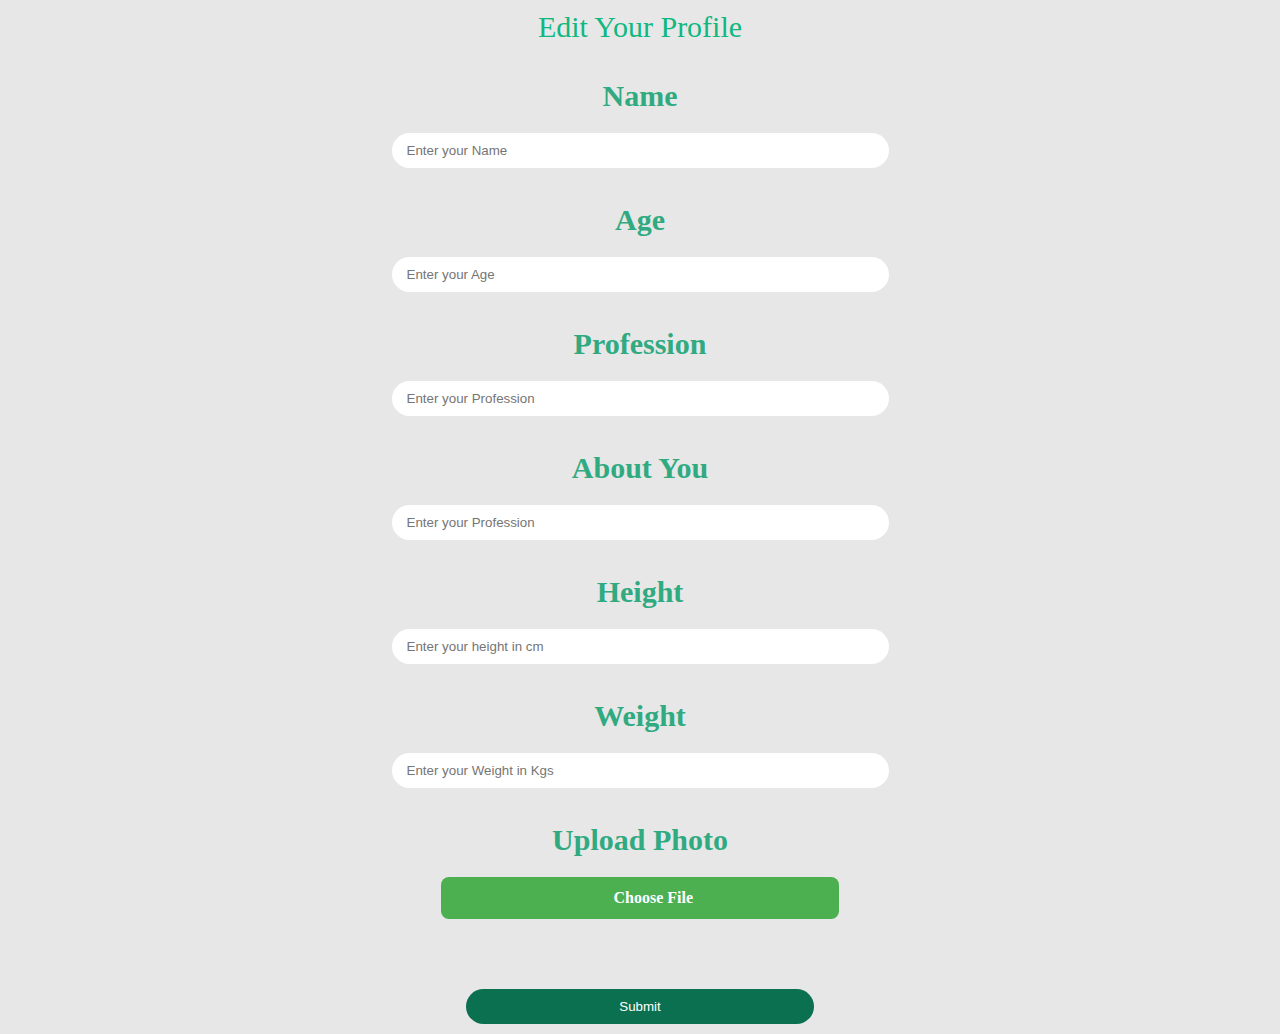
<file: profile.html>
<!DOCTYPE html>
<html lang="en">
<head>
    <meta charset="UTF-8">
    <meta name="viewport" content="width=device-width, initial-scale=1.0">
    <title>Document</title>
    <link rel="stylesheet" href="./profile.css">
</head>
<body>
    <div class="profile-container">
        <div class="profile-title">Edit Your Profile</div>
        <div class="input-box">
            <div class="input-name">
                <label for="name">Name</label>
            </div>
            <div class="typing-box">
                <input type="text" placeholder="Enter your Name" id="name">
            </div>
        </div>

        <div class="input-box">
            <div class="input-name">
                <label for="age">Age</label>
            </div>
            <div class="typing-box">
                <input type="number" placeholder="Enter your Age" id="age">
            </div>
        </div>

        <div class="input-box">
            <div class="input-name">
                <label for="profession">Profession</label>
            </div>
            <div class="typing-box">
                <input type="text" placeholder="Enter your Profession" id="profession">
            </div>
        </div>

        <div class="input-box">
            <div class="input-name">
                <label for="aboutYou">About You</label>
            </div>
            <div class="typing-box">
                <input type="text" placeholder="Enter your Profession" id="aboutYou">
            </div>
        </div>

        <div class="input-box">
            <div class="input-name">
                <label for="height">Height</label>
            </div>
            <div class="typing-box">
                <input type="number" placeholder="Enter your height in cm" id="height">
            </div>
        </div>

        <div class="input-box">
            <div class="input-name">
                <label for="Weight">Weight</label>
            </div>
            <div class="typing-box">
                <input type="number" placeholder="Enter your Weight in Kgs" id="Weight">
            </div>
        </div>

        

        <div class="input-box">
            <div class="input-name">
                <label for="file">Upload Photo</label>
            </div>
            <div class="typing-box">
                <input type="file" id="file" class="file-input">
                <label for="file" class="custom-file-upload">
                    <span>Choose File</span>
                </label>
            </div>
        </div>
        

        <div class="submit-btn">
            <button>Submit</button>
        </div>
    </div>
</body>
</html>
</file>
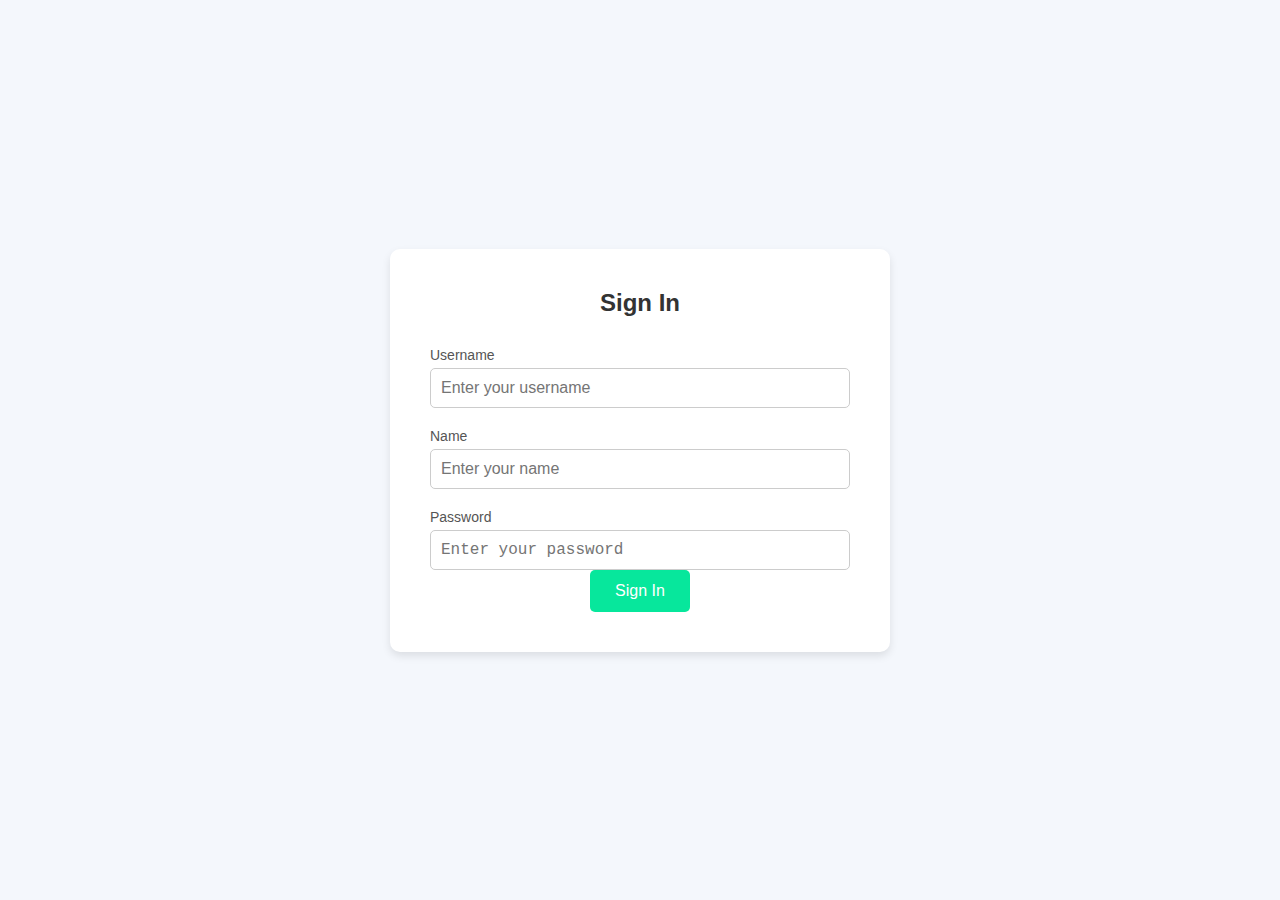
<file: signin.html>
<!DOCTYPE html>
<html lang="en">
<head>
    <meta charset="UTF-8">
    <meta name="viewport" content="width=device-width, initial-scale=1.0">
    <title>Sign In</title>
    <link rel="stylesheet" href="./signin.css">
</head>
<body>
    <div class="container">
        <div class="signin-section">
            <h2>Sign In</h2>
            <form id="signin-form">
                <div class="input-box">
                    <div class="input-label">Username</div>
                    <div class="input-name"><input type="text" id="username" placeholder="Enter your username" required></div>
                </div>
    
                <div class="input-box">
                    <div class="input-label">Name</div>
                    <div class="input-name"><input type="text" id="name" placeholder="Enter your name" required></div>
                </div>
    
                <div class="password">
                    <div class="input-label">Password</div>
                    <div class="input-name"><input type="password" id="password" placeholder="Enter your password" required></div>  
                </div>
    
                <div class="submit-btn">
                    <button type="submit">Sign In</button>
                </div>
            </form>
        </div>
    </div>

    <script>
        document.getElementById('signin-form').addEventListener('submit', function(e) {
            e.preventDefault();  // Prevent default form submission

            // Collect the input data
            const username = document.getElementById('username').value;
            const name = document.getElementById('name').value;
            const password = document.getElementById('password').value;

            // Send data to the backend using Fetch API
            fetch('http://localhost:3000/signup', {
                method: 'POST',
                headers: {
                    'Content-Type': 'application/json'
                },
                body: JSON.stringify({ username, name, password })
            })
            .then(response => response.json())
            .then(data => {
                console.log(data); // Log the response data
                alert(data.message); // Show success/failure message

                if (data.message === 'User registered successfully') {
                    window.location.href = './index.html';  // Redirect to index.html
                }
                else
                {
                    window.location.href = './signup.html';
                }
            })
            .catch(error => {
                console.error('Error:', error); // Handle any errors
            });
        });
    </script>
</body>
</html>
</file>
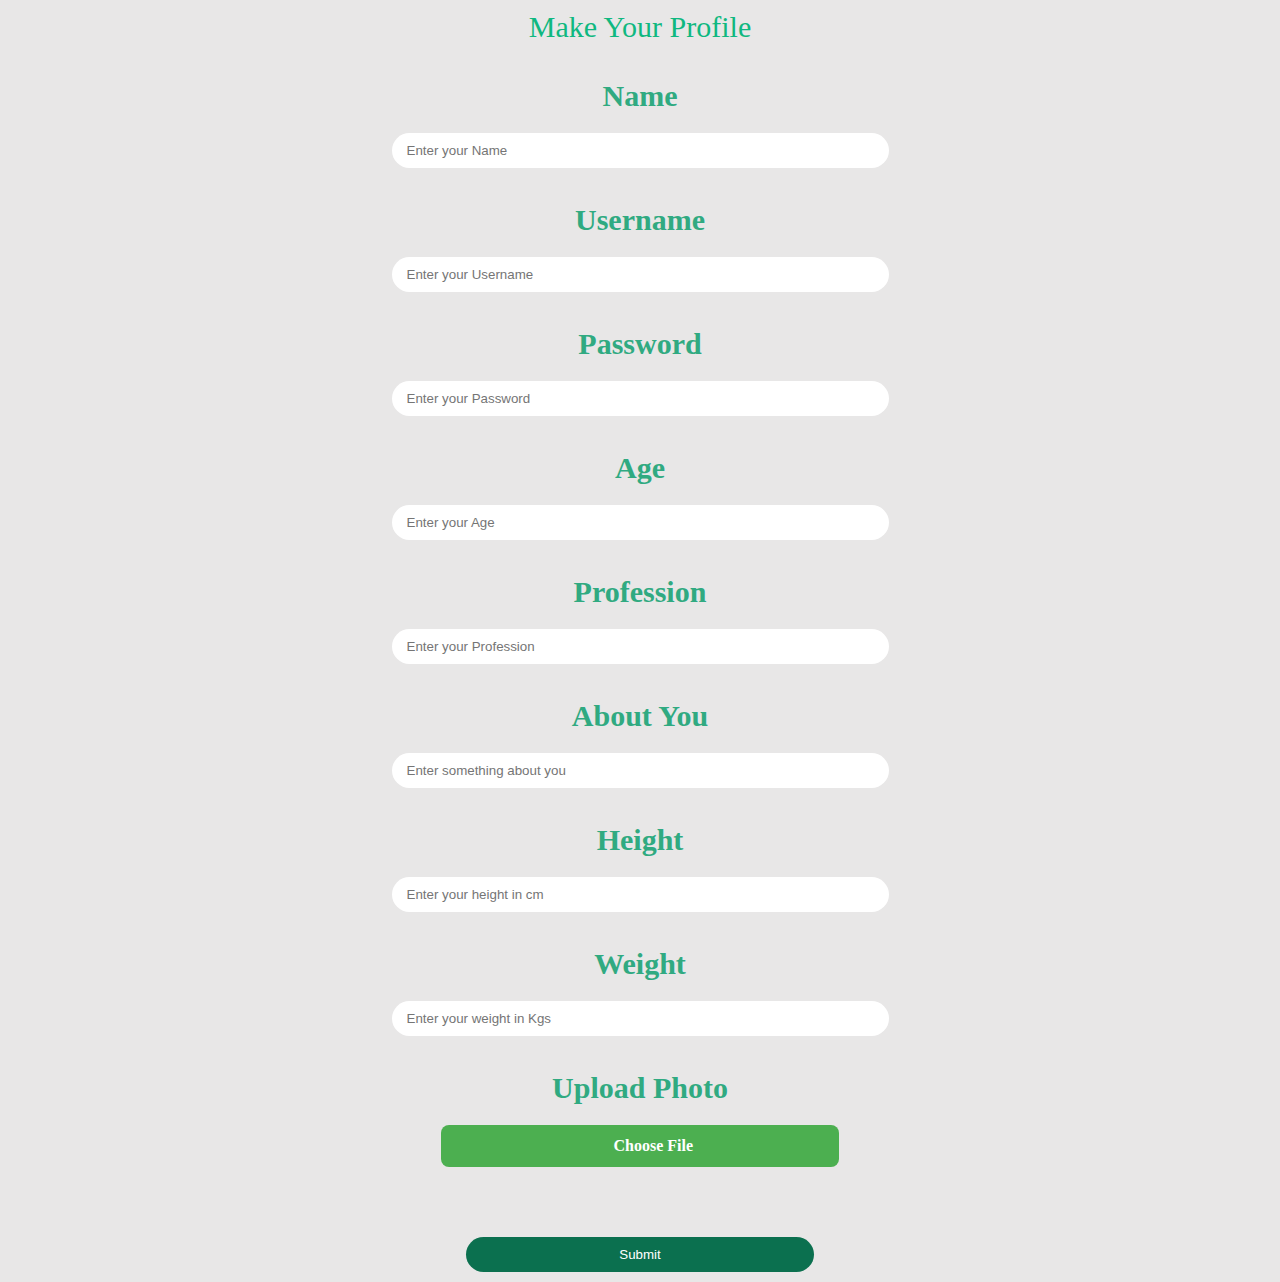
<file: signup.html>
<!DOCTYPE html>
<html lang="en">
<head>
    <meta charset="UTF-8">
    <meta name="viewport" content="width=device-width, initial-scale=1.0">
    <title>Document</title>
    <link rel="stylesheet" href="./signup.css">
</head>
<body>
    <div class="profile-container">
        <div class="profile-title">Make Your Profile</div>
        
        <form id="profile-form" method="POST">
            <div class="input-box">
                <div class="input-name">
                    <label for="name">Name</label>
                </div>
                <div class="typing-box">
                    <input type="text" placeholder="Enter your Name" id="name" name="name" required>
                </div>
            </div>

            <div class="input-box">
                <div class="input-name">
                    <label for="username">Username</label>
                </div>
                <div class="typing-box">
                    <input type="text" placeholder="Enter your Username" id="username" name="username" required>
                </div>
            </div>

            <div class="input-box">
                <div class="input-name">
                    <label for="pswd">Password</label>
                </div>
                <div class="typing-box">
                    <input type="password" placeholder="Enter your Password" id="pswd" name="password" required>
                </div>
            </div>

            <div class="input-box">
                <div class="input-name">
                    <label for="age">Age</label>
                </div>
                <div class="typing-box">
                    <input type="number" placeholder="Enter your Age" id="age" name="age" required>
                </div>
            </div>

            <div class="input-box">
                <div class="input-name">
                    <label for="profession">Profession</label>
                </div>
                <div class="typing-box">
                    <input type="text" placeholder="Enter your Profession" id="profession" name="profession" required>
                </div>
            </div>

            <div class="input-box">
                <div class="input-name">
                    <label for="aboutYou">About You</label>
                </div>
                <div class="typing-box">
                    <input type="text" placeholder="Enter something about you" id="aboutYou" name="aboutYou" required>
                </div>
            </div>

            <div class="input-box">
                <div class="input-name">
                    <label for="height">Height</label>
                </div>
                <div class="typing-box">
                    <input type="number" placeholder="Enter your height in cm" id="height" name="height" required>
                </div>
            </div>

            <div class="input-box">
                <div class="input-name">
                    <label for="weight">Weight</label>
                </div>
                <div class="typing-box">
                    <input type="number" placeholder="Enter your weight in Kgs" id="weight" name="weight" required>
                </div>
            </div>

            <div class="input-box">
                <div class="input-name">
                    <label for="file">Upload Photo</label>
                </div>
                <div class="typing-box">
                    <input type="file" id="file" name="file" class="file-input">
                    <label for="file" class="custom-file-upload">
                        <span>Choose File</span>
                    </label>
                </div>
            </div>

            <div class="submit-btn">
                <button type="submit">Submit</button>
            </div>
        </form>
    </div>

    <script>
        // Add event listener for form submission
        const form = document.getElementById('profile-form');

        form.addEventListener('submit', async function(event) {
            event.preventDefault(); // Prevent the form from reloading the page

            // Gather the form data
            const formData = new FormData(form);

            try {
                // Send the data to the server using Fetch API
                const response = await fetch('http://localhost:3000/submit-profile', {
                    method: 'POST',
                    body: formData
                });

                // Handle the server response
                if (response.ok) {
                    const result = await response.json();
                    alert('Profile created successfully!');
                    // Optionally redirect to a new page after successful submission
                    window.location.href = '/index.html'; 
                } else {
                    const errorData = await response.json();
                    alert('Error: ' + errorData.message);
                }
            } catch (error) {
                console.error('Error:', error);
                alert('An error occurred while submitting the form.');
            }
        });
    </script>
</body>
</html>
</file>
<file: profile.css>
*
{
    margin: 0;
    padding: 0;
    box-sizing: border-box;
}

input {
    border: none;
    /* background: none; */
    outline: none;
}

.profile-container
{
    background-color: #e8e7e7;
    display: flex;
    flex-direction: column;
    justify-content: space-around;
    padding: 10px 15px;
}

.input-name
{
    margin-top: 35px;
}
.input-name>label
{
    font-size: 30px;
    font-weight: 600;
    color: rgb(48, 170, 129);
    
}

.typing-box
{
    margin-top: 20px;

}

.typing-box>input
{
    padding: 10px 15px;
    width: 100%;
    border-radius: 25px;

}

input[type="number"]::-webkit-inner-spin-button,
input[type="number"]::-webkit-outer-spin-button {
    -webkit-appearance: none;
    margin: 0;
}

/* Remove spinner arrows in Firefox */
input[type="number"] {
    -moz-appearance: textfield;
}

.submit-btn
{
    margin-top: 70px;
    display: flex;
    justify-content: center;
}

.submit-btn>button
{
    border-style: none;
    background-color: rgb(11, 112, 79);
    color: #fff;
    padding: 10px 15px;
    width: 200px;
    border-radius: 25px;
    cursor: pointer;
    transition: 0.1s;
}

.submit-btn>button:hover
{
    background-color: rgb(62, 218, 166);
}

.profile-title
{
    text-align: center;
    color: rgb(15, 184, 128);
    font-size: 30px;
    font-weight: 500;
}


/* Custom file upload button style */
.custom-file-upload {
    display: inline-block;
    padding: 12px 20px;
    font-size: 16px;
    font-weight: bold;
    color: white;
    background-color: #4CAF50;
    border-radius: 8px;
    cursor: pointer;
    transition: background-color 0.3s ease;
}

/* Hover effect for the button */
.custom-file-upload:hover {
    background-color: #45a049;
}

/* Style for the text inside the button */
.custom-file-upload span {
    display: inline-block;
}

/* Optional: Add a small icon (optional) */
.custom-file-upload::before {
    content: "\f093"; /* FontAwesome icon for file */
    font-family: "FontAwesome";
    padding-right: 10px;
}

/* Optional: Style the input box's file name text after selecting a file */
.typing-box input[type="file"] {
    display: none;
}

@media screen and (min-width:992px){
    body
    {
        display: flex;
        flex-direction: column;
        align-items: center;
        background-color: #e8e7e7;
    }

    .profile-container
    {
        width: 80%;
    }
    .input-name
    {
        text-align: center;
    }

    .typing-box
    {
        width: 50%;
    }
    .input-box
    {
        display: flex;
        flex-direction: column;
        justify-content: center;
        align-items: center;
    }

    .typing-box
    {
        display: flex;
        justify-content: center;
    }
    .custom-file-upload
    {
        width: 80%;
        text-align: center;
        
    }

    .submit-btn
    {
        width: 100%;
    }

    .submit-btn>button
    {
        width: 35%;
    }
}
</file>
<file: signup.css>
*
{
    margin: 0;
    padding: 0;
    box-sizing: border-box;
}

input {
    border: none;
    /* background: none; */
    outline: none;
}

.profile-container
{
    background-color: #e8e7e7;
    display: flex;
    flex-direction: column;
    justify-content: space-around;
    padding: 10px 15px;
}

.input-name
{
    margin-top: 35px;
}
.input-name>label
{
    font-size: 30px;
    font-weight: 600;
    color: rgb(48, 170, 129);
    
}

.typing-box
{
    margin-top: 20px;

}

.typing-box>input
{
    padding: 10px 15px;
    width: 100%;
    border-radius: 25px;

}

input[type="number"]::-webkit-inner-spin-button,
input[type="number"]::-webkit-outer-spin-button {
    -webkit-appearance: none;
    margin: 0;
}

/* Remove spinner arrows in Firefox */
input[type="number"] {
    -moz-appearance: textfield;
}

.submit-btn
{
    margin-top: 70px;
    display: flex;
    justify-content: center;
}

.submit-btn>button
{
    border-style: none;
    background-color: rgb(11, 112, 79);
    color: #fff;
    padding: 10px 15px;
    width: 200px;
    border-radius: 25px;
    cursor: pointer;
    transition: 0.1s;
}

.submit-btn>button:hover
{
    background-color: rgb(62, 218, 166);
}

.profile-title
{
    text-align: center;
    color: rgb(15, 184, 128);
    font-size: 30px;
    font-weight: 500;
}


/* Custom file upload button style */
.custom-file-upload {
    display: inline-block;
    padding: 12px 20px;
    font-size: 16px;
    font-weight: bold;
    color: white;
    background-color: #4CAF50;
    border-radius: 8px;
    cursor: pointer;
    transition: background-color 0.3s ease;
}

/* Hover effect for the button */
.custom-file-upload:hover {
    background-color: #45a049;
}

/* Style for the text inside the button */
.custom-file-upload span {
    display: inline-block;
}

/* Optional: Add a small icon (optional) */
.custom-file-upload::before {
    content: "\f093"; /* FontAwesome icon for file */
    font-family: "FontAwesome";
    padding-right: 10px;
}

/* Optional: Style the input box's file name text after selecting a file */
.typing-box input[type="file"] {
    display: none;
}

@media screen and (min-width:992px){
    body
    {
        display: flex;
        flex-direction: column;
        align-items: center;
        background-color: #e8e7e7;
    }

    .profile-container
    {
        width: 80%;
    }
    .input-name
    {
        text-align: center;
    }

    .typing-box
    {
        width: 50%;
    }
    .input-box
    {
        display: flex;
        flex-direction: column;
        justify-content: center;
        align-items: center;
    }

    .typing-box
    {
        display: flex;
        justify-content: center;
    }
    .custom-file-upload
    {
        width: 80%;
        text-align: center;
        
    }
    .submit-btn
    {
        width: 100%;
    }

    .submit-btn>button
    {
        width: 35%;
    }



}
</file>
<file: signin.css>
/* General Reset */
* {
    margin: 0;
    padding: 0;
    box-sizing: border-box;
}

body {
    font-family: 'Arial', sans-serif;
    background-color: #f4f7fc;
    display: flex;
    justify-content: center;
    align-items: center;
    height: 100vh;
}

.container {
    width: 100%;
    max-width: 500px;
    background-color: #ffffff;
    padding: 40px;
    border-radius: 10px;
    box-shadow: 0 4px 8px rgba(0, 0, 0, 0.1);
}

.signin-section h2 {
    text-align: center;
    margin-bottom: 30px;
    color: #333;
    font-size: 24px;
}

.input-box {
    margin-bottom: 20px;
}

.input-label {
    font-size: 14px;
    color: #555;
    margin-bottom: 5px;
}

.input-name input {
    width: 100%;
    padding: 10px;
    border: 1px solid #ccc;
    border-radius: 5px;
    font-size: 16px;
    color: #333;
    outline: none;
    transition: border-color 0.3s;
}

.input-name input:focus {
    border-color: rgb(7, 231, 156);;
}

.password .input-name input {
    font-family: 'Courier New', Courier, monospace;
}

.submit-btn {
    text-align: center;
}

.submit-btn button {
    padding: 12px 25px;
    
    background-color: rgb(7, 231, 156);
    color: #fff;
    border: none;
    border-radius: 5px;
    font-size: 16px;
    cursor: pointer;
}

.submit-btn button:hover {
    background-color: rgb(5, 92, 63);
}
</file>
